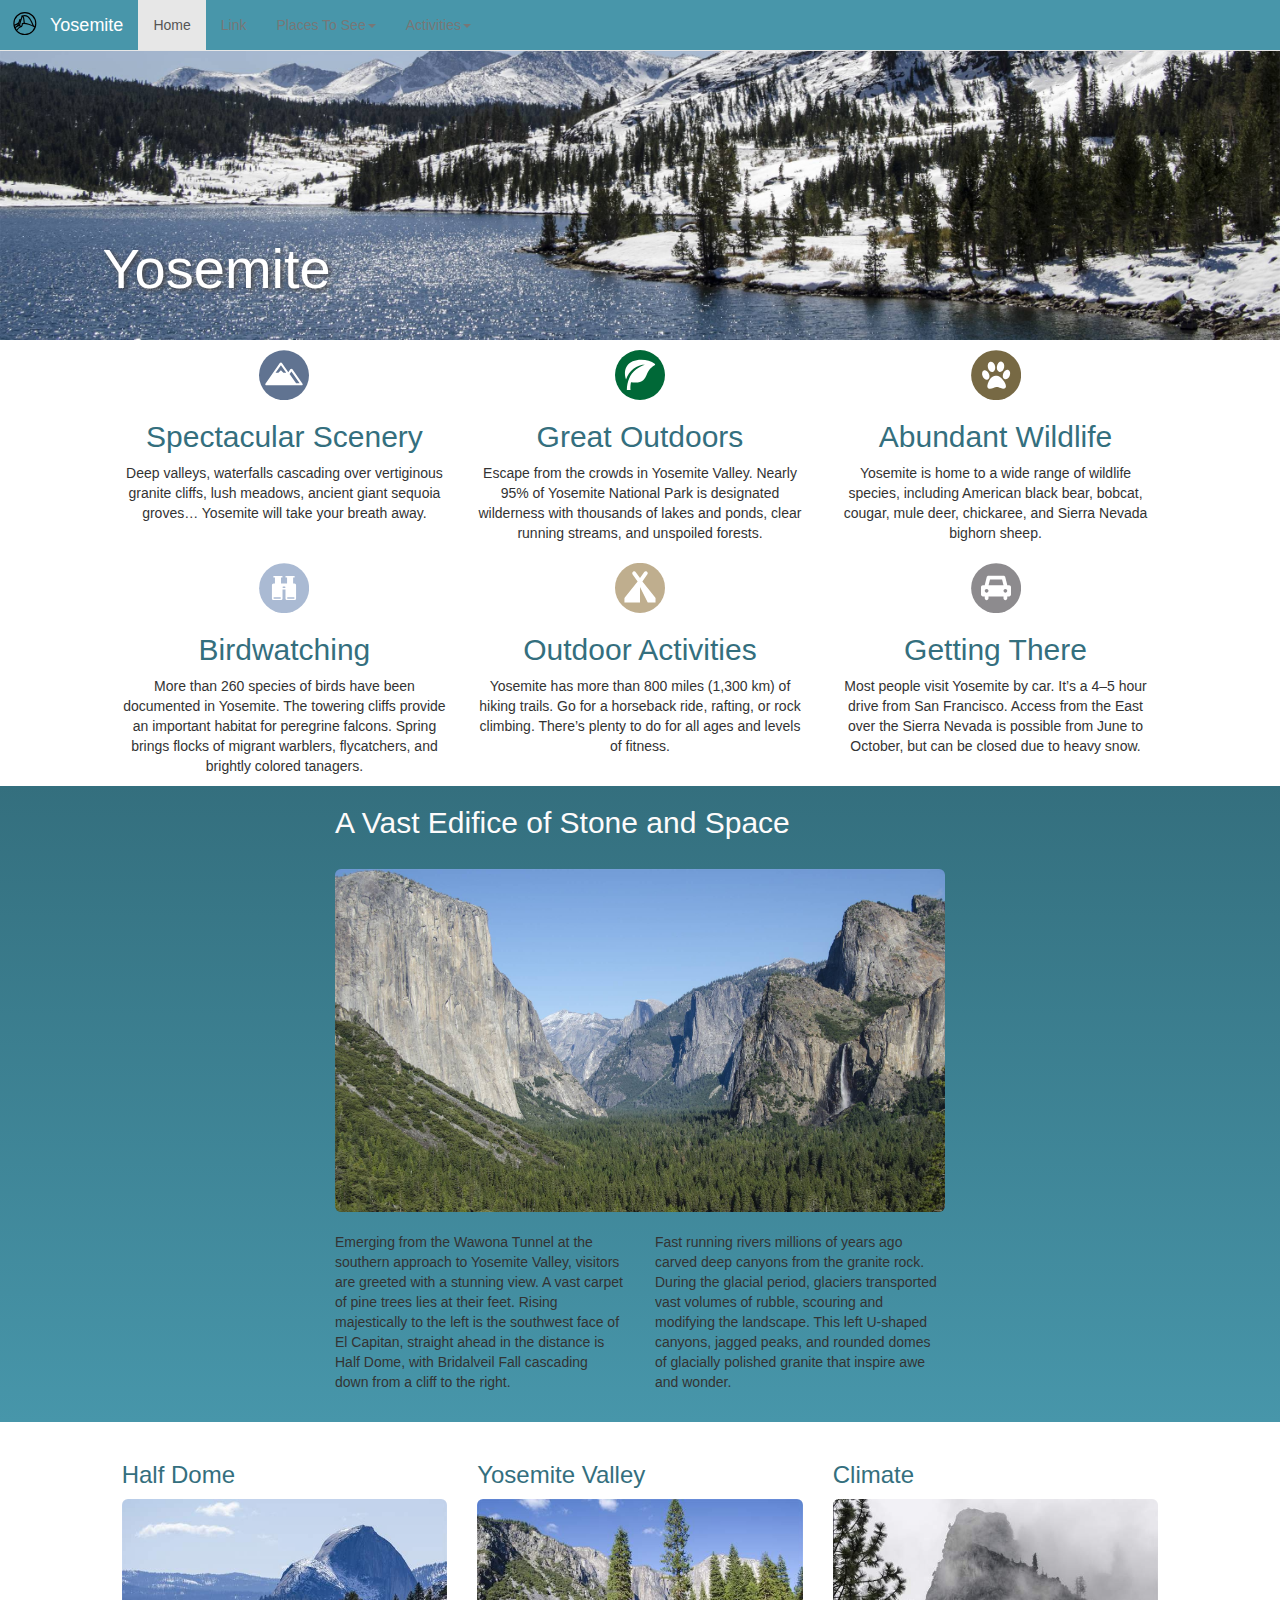
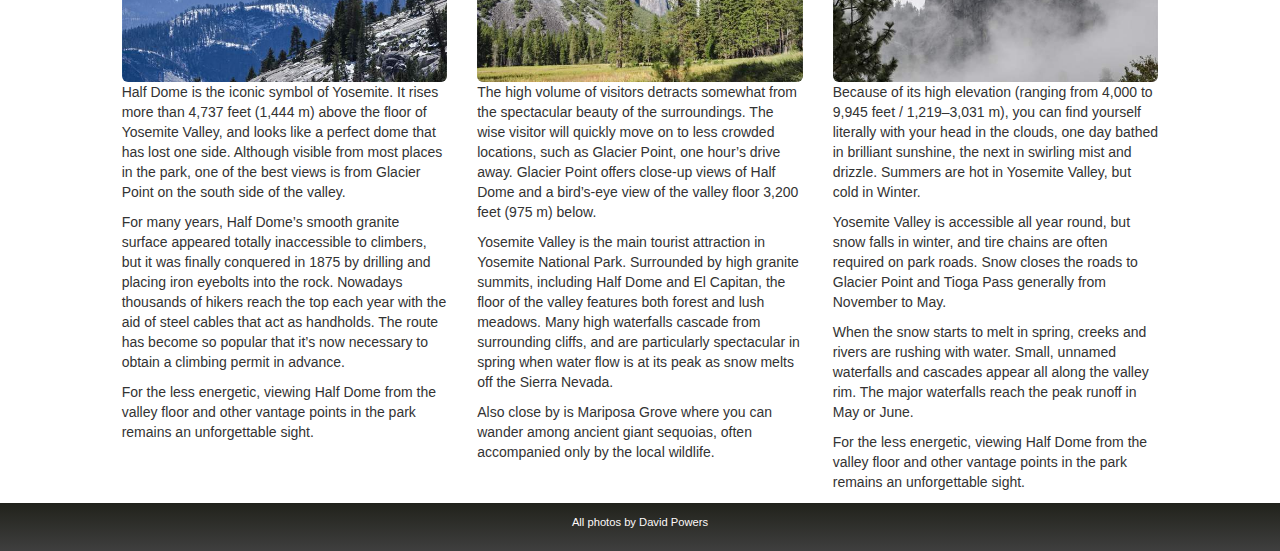
<file: index.html>
<!DOCTYPE html>
<html lang="en">
  <head>
    <meta charset="UTF-8">
	<meta http-equiv="X-UA-Compatible" content="IE=edge">
	<meta name="viewport" content="width=device-width, initial-scale=1">
    <title>Untitled Document</title>
    <!-- Bootstrap -->
	<link href="css/bootstrap.css" rel="stylesheet">
	<link href="css/yosemite.css" rel="stylesheet" type="text/css">

	<!-- HTML5 shim and Respond.js for IE8 support of HTML5 elements and media queries -->
	<!-- WARNING: Respond.js doesn't work if you view the page via file:// -->
	<!--[if lt IE 9]>
		  <script src="https://oss.maxcdn.com/html5shiv/3.7.2/html5shiv.min.js"></script>
		  <script src="https://oss.maxcdn.com/respond/1.4.2/respond.min.js"></script>
		<![endif]-->
  </head>
  <body>
  <nav class="navbar navbar-default navbar-fixed-top">
    <div class="container-fluid" id="lake">
      <!-- Brand and toggle get grouped for better mobile display -->
      <div class="navbar-header">
        <button type="button" class="navbar-toggle collapsed" data-toggle="collapse" data-target="#topFixedNavbar1" aria-expanded="false"><span class="sr-only">Toggle navigation</span>Menu<span class="glyphicon glyphicon-chevron-down"></span></button>
        <a class="navbar-brand" href="#">Yosemite</a></div>
      <!-- Collect the nav links, forms, and other content for toggling -->
      <div class="collapse navbar-collapse" id="topFixedNavbar1">
        <ul class="nav navbar-nav">
          <li class="active"><a href="index.html">Home<span class="sr-only">(current)</span></a></li>
          <li><a href="#">Link</a></li>
          <li class="dropdown"><a href="#" class="dropdown-toggle" data-toggle="dropdown" role="button" aria-haspopup="true" aria-expanded="false">Places To See<span class="caret"></span></a>
            <ul class="dropdown-menu">
              <li><a href="#">Yosemite Valley</a></li>
              <li><a href="#">Half Dome</a></li>
              <li><a href="#">Glacier Point</a></li>
              <li><a href="#">Waterfalls</a></li>
            </ul>
          </li>
          <li class="dropdown"><a href="#" class="dropdown-toggle" data-toggle="dropdown" role="button" aria-haspopup="true" aria-expanded="false">Activities<span class="caret"></span></a>
            <ul class="dropdown-menu">
              <li><a href="#">Yosemite Valley</a></li>
              <li><a href="#">Half Dome</a></li>
              <li><a href="#">Glacier Point</a></li>
              <li><a href="#">Waterfalls</a></li>
            </ul>
          </li>
        </ul>
      </div>
      <!-- /.navbar-collapse -->
    </div>
<!-- /.container-fluid -->
  </nav>
  <div class="container-fluid">
    <div class="row" id="lake">
      <h1>Yosemite</h1>
      <img src="images/tioga_lake.jpg" class="img-responsive" alt="Placeholder image"></div>
    <section id="highlights" class="row">
      <div class="col-lg-10 col-lg-offset-1">
        <div class="row">
<article class="col-sm-6 col-md-4"><img src="images/svg/mountains_icon.svg" alt=""/>
  <h2 class="text-center">Spectacular Scenery</h2>
  <p class="text-center">Deep valleys, waterfalls cascading over vertiginous granite cliffs, lush meadows, ancient giant sequoia groves… Yosemite will take your breath away.</p>
</article>
<article class="col-sm-6 col-md-4 hidden-xs"><img src="images/svg/leaf_icon.svg" alt=""/>
  <h2 class="text-center">Great Outdoors</h2>
  <p class="text-center">Escape from the crowds in Yosemite Valley. Nearly 95% of Yosemite National Park is designated wilderness with thousands of lakes and ponds, clear running streams, and unspoiled forests.</p>
</article>
<div class="clearfix visible-sm-block"></div>
<article class="col-sm-6 col-md-4"><img src="images/svg/paw_icon.svg" alt=""/>
  <h2 class="text-center">Abundant Wildlife</h2>
  <p class="text-center">Yosemite is home to a wide range of wildlife species, including American black bear, bobcat, cougar, mule deer, chickaree, and Sierra Nevada bighorn sheep.</p>
</article>
<div class="clearfix visible-md-block visible-lg-block"></div>
<article class="col-sm-6 col-md-4 hidden-xs"><img src="images/svg/binoculars_icon.svg" alt=""/>
  <h2 class="text-center">Birdwatching</h2>
  <p class="text-center">More than 260 species of birds have been documented in Yosemite. The towering cliffs provide an important habitat for peregrine falcons. Spring brings flocks of migrant warblers, flycatchers, and brightly colored tanagers.</p>
</article>
<div class="clearfix visible-sm-block"></div>
<article class="col-sm-6 col-md-4"><img src="images/svg/tent_icon.svg" alt=""/>
  <h2 class="text-center">Outdoor Activities</h2>
  <p class="text-center">Yosemite has more than 800 miles (1,300 km) of hiking trails. Go for a horseback ride, rafting, or rock climbing. There&rsquo;s plenty to do for all ages and levels of fitness.</p>
</article>
<article class="col-sm-6 col-md-4"><img src="images/svg/car_icon.svg" alt=""/>
  <h2 class="text-center">Getting There</h2>
  <p class="text-center">Most people visit Yosemite by car. It&rsquo;s a 4–5 hour drive from San Francisco. Access from the East over the Sierra Nevada is possible from June to October, but can be closed due to heavy snow.</p>
</article>
        </div>
      </div>
    </section>
    <section class="row" id="feature">
      <div class="col-sm-12 col-md-offset-3 col-md-6">
        <h2>A Vast Edifice of Stone and Space</h2>
      &nbsp;</div>
<div class="col-sm-12 col-md-offset-3 col-md-6"><img src="images/tunnel_view.jpg" class="img-rounded img-responsive" alt="Tunnel View">&nbsp;</div>
      <div class="col-sm-10 col-sm-offset-1 col-md-offset-3 col-md-3">
        <p>Emerging from the Wawona Tunnel at the southern approach to Yosemite Valley, visitors are greeted with a stunning view. A vast carpet of pine trees lies at their feet. Rising majestically to the left is the southwest face of El Capitan, straight ahead in the distance is Half Dome, with Bridalveil Fall cascading down from a cliff to the right.</p>
      &nbsp;</div>
<div class="col-sm-10 col-sm-offset-1 col-md-offset-0 col-md-3">
  <p>Fast running rivers millions of years ago carved deep canyons from the granite rock. During the glacial period, glaciers transported vast volumes of rubble, scouring and modifying the landscape. This left U-shaped canyons, jagged peaks, and rounded domes of glacially polished granite that inspire awe and wonder.</p>
  &nbsp;</div>
</section>
    <section class="row" id="articles">
      <div class="col-md-10 col-md-offset-1">&nbsp;
        <div class="row">
          <div class="col-sm-4">
            <h3>Half Dome</h3>
            <img src="images/half_dome.jpg" class="img-rounded img-responsive" alt="Half Dome">
            <p>Half Dome is the iconic symbol of Yosemite. It rises more than 4,737 feet (1,444 m) above the floor of Yosemite Valley, and looks like a perfect dome that has lost one side. Although visible from most places in the park, one of the best views is from Glacier Point on the south side of the valley.</p>
            <p>For many years, Half Dome&rsquo;s smooth granite surface appeared totally inaccessible to climbers, but it was finally conquered in 1875 by drilling and placing iron eyebolts into the rock. Nowadays thousands of hikers reach the top each year with the aid of steel cables that act as handholds. The route has become so popular that it&rsquo;s now necessary to obtain a climbing permit in advance.</p>
            <p>For the less energetic, viewing Half Dome from the valley floor and other vantage points in the park remains an unforgettable sight.</p>
          </div>
          <div class="col-sm-4">
            <h3>Yosemite Valley </h3>
            <img src="images/valley.jpg" class="img-rounded img-responsive" alt="Half Dome">
            <p>The high volume of visitors detracts somewhat from the spectacular beauty of the surroundings. The wise visitor will quickly move on to less crowded locations, such as Glacier Point, one hour&rsquo;s drive away. Glacier Point offers close-up views of Half Dome and a bird&rsquo;s-eye view of the valley floor 3,200 feet (975 m) below.</p>
            <p>Yosemite Valley is the main tourist attraction in Yosemite National Park. Surrounded by high granite summits, including Half Dome and El Capitan, the floor of the valley features both forest and lush meadows. Many high waterfalls cascade from surrounding cliffs, and are particularly spectacular in spring when water flow is at its peak as snow melts off the Sierra Nevada.</p>
            <p>Also close by is Mariposa Grove where you can wander among ancient giant sequoias, often accompanied only by the local wildlife.</p>
          </div>
          <div class="col-sm-4">
            <h3>Climate<br>
            </h3>
            <img src="images/low_cloud.jpg" class="img-rounded img-responsive" alt="Half Dome">
            <p>Because of its high elevation (ranging from 4,000 to 9,945 feet / 1,219–3,031 m), you can find yourself literally with your head in the clouds, one day bathed in brilliant sunshine, the next in swirling mist and drizzle. Summers are hot in Yosemite Valley, but cold in Winter.</p>
            <p>Yosemite Valley is accessible all year round, but snow falls in winter, and tire chains are often required on park roads. Snow closes the roads to Glacier Point and Tioga Pass generally from November to May. </p>
            <p>When the snow starts to melt in spring, creeks and rivers are rushing with water. Small, unnamed waterfalls and cascades appear all along the valley rim. The major waterfalls reach the peak runoff in May or June.</p>
            <p>For the less energetic, viewing Half Dome from the valley floor and other vantage points in the park remains an unforgettable sight.</p>
          </div>
          <div class="col-sm-4"></div>
          <div class="col-sm-4"></div>
        </div>
      </div>
    </section>
    <footer class="row">
      <div class="col-lg-12">
        <p>All photos by David Powers</p>
      </div>
    </footer>
  </div>
	<!-- jQuery (necessary for Bootstrap's JavaScript plugins) --> 
	<script src="js/jquery-1.11.3.min.js"></script>

	<!-- Include all compiled plugins (below), or include individual files as needed --> 
	<script src="js/bootstrap.js"></script>
  </body>
</html>
</file>
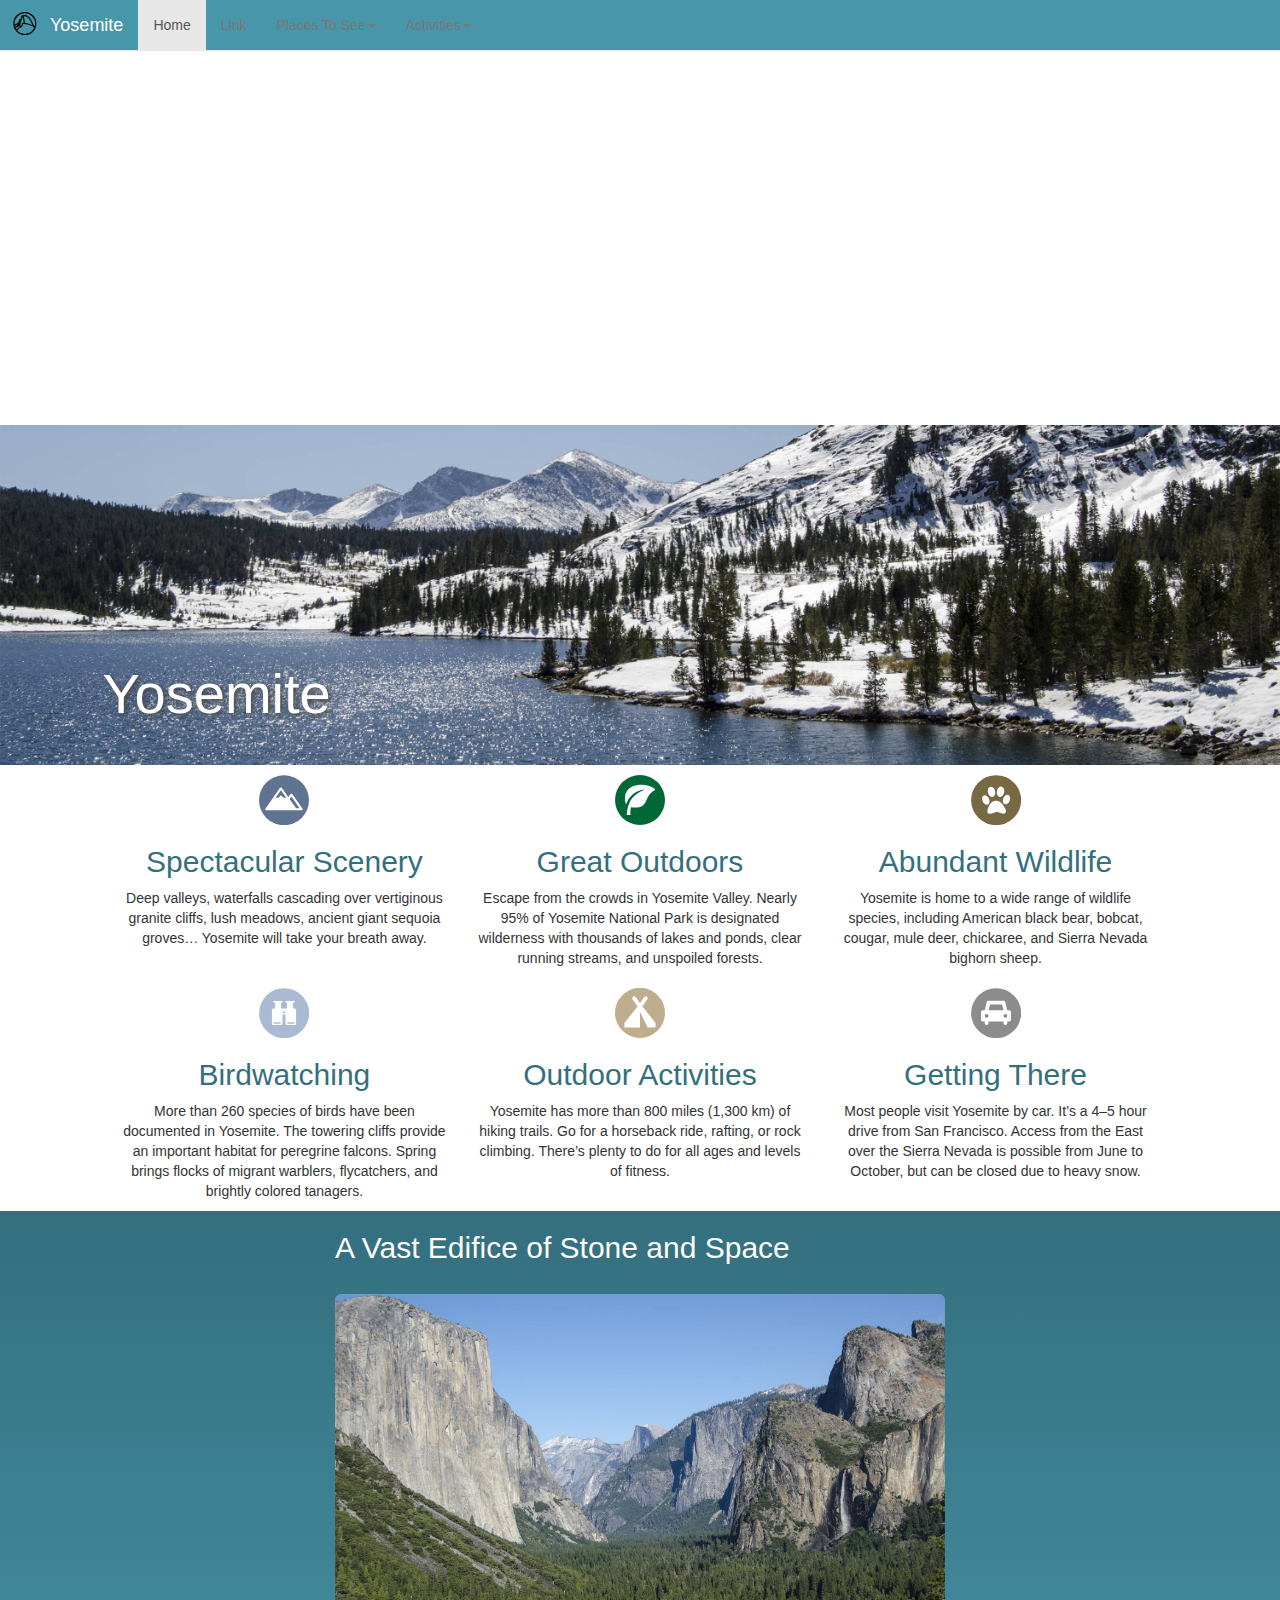
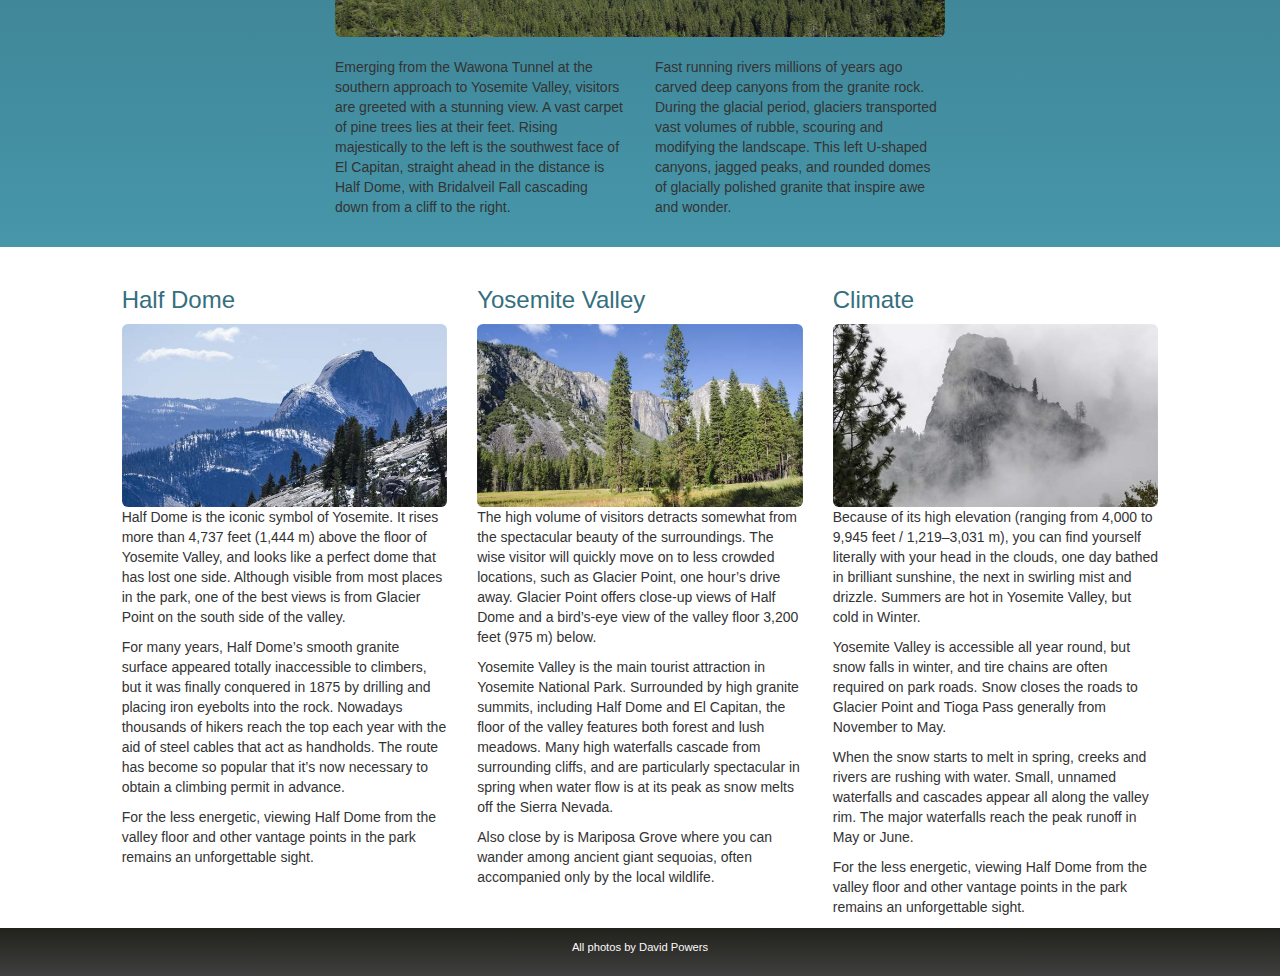
<file: index2.html>
<!DOCTYPE html>
<html lang="en">
  <head>
    <meta charset="UTF-8">
	<meta http-equiv="X-UA-Compatible" content="IE=edge">
	<meta name="viewport" content="width=device-width, initial-scale=1">
    <title>Untitled Document</title>
    <!-- Bootstrap -->
	<link href="css/bootstrap.css" rel="stylesheet">
	<link href="css/yosemite.css" rel="stylesheet" type="text/css">

	<!-- HTML5 shim and Respond.js for IE8 support of HTML5 elements and media queries -->
	<!-- WARNING: Respond.js doesn't work if you view the page via file:// -->
	<!--[if lt IE 9]>
		  <script src="https://oss.maxcdn.com/html5shiv/3.7.2/html5shiv.min.js"></script>
		  <script src="https://oss.maxcdn.com/respond/1.4.2/respond.min.js"></script>
		<![endif]-->
  </head>
  <body>
  
  <object id="EdgeID" type="text/html" width="570" height="420" data-dw-widget="Edge" data="animation_assets/horse/Assets/Untitled-2.html">
  </object>
<nav class="navbar navbar-default navbar-fixed-top">
  <div class="container-fluid" id="lake">
      <!-- Brand and toggle get grouped for better mobile display -->
      <div class="navbar-header">
        <button type="button" class="navbar-toggle collapsed" data-toggle="collapse" data-target="#topFixedNavbar1" aria-expanded="false"><span class="sr-only">Toggle navigation</span>Menu<span class="glyphicon glyphicon-chevron-down"></span></button>
        <a class="navbar-brand" href="#">Yosemite</a></div>
      <!-- Collect the nav links, forms, and other content for toggling -->
      <div class="collapse navbar-collapse" id="topFixedNavbar1">
        <ul class="nav navbar-nav">
          <li class="active"><a href="index.html">Home<span class="sr-only">(current)</span></a></li>
          <li><a href="#">Link</a></li>
          <li class="dropdown"><a href="#" class="dropdown-toggle" data-toggle="dropdown" role="button" aria-haspopup="true" aria-expanded="false">Places To See<span class="caret"></span></a>
            <ul class="dropdown-menu">
              <li><a href="#">Yosemite Valley</a></li>
              <li><a href="#">Half Dome</a></li>
              <li><a href="#">Glacier Point</a></li>
              <li><a href="#">Waterfalls</a></li>
            </ul>
          </li>
          <li class="dropdown"><a href="#" class="dropdown-toggle" data-toggle="dropdown" role="button" aria-haspopup="true" aria-expanded="false">Activities<span class="caret"></span></a>
            <ul class="dropdown-menu">
              <li><a href="#">Yosemite Valley</a></li>
              <li><a href="#">Half Dome</a></li>
              <li><a href="#">Glacier Point</a></li>
              <li><a href="#">Waterfalls</a></li>
            </ul>
          </li>
        </ul>
      </div>
      <!-- /.navbar-collapse -->
  </div>
<!-- /.container-fluid -->
  </nav>
  <div class="container-fluid">
    <div class="row" id="lake">
      <h1>Yosemite</h1>
      <img src="images/tioga_lake.jpg" class="img-responsive" alt="Placeholder image"></div>
    <section id="highlights" class="row">
      <div class="col-lg-10 col-lg-offset-1">
        <div class="row">
<article class="col-sm-6 col-md-4"><img src="images/svg/mountains_icon.svg" alt=""/>
  <h2 class="text-center">Spectacular Scenery</h2>
  <p class="text-center">Deep valleys, waterfalls cascading over vertiginous granite cliffs, lush meadows, ancient giant sequoia groves… Yosemite will take your breath away.</p>
</article>
<article class="col-sm-6 col-md-4 hidden-xs"><img src="images/svg/leaf_icon.svg" alt=""/>
  <h2 class="text-center">Great Outdoors</h2>
  <p class="text-center">Escape from the crowds in Yosemite Valley. Nearly 95% of Yosemite National Park is designated wilderness with thousands of lakes and ponds, clear running streams, and unspoiled forests.</p>
</article>
<div class="clearfix visible-sm-block"></div>
<article class="col-sm-6 col-md-4"><img src="images/svg/paw_icon.svg" alt=""/>
  <h2 class="text-center">Abundant Wildlife</h2>
  <p class="text-center">Yosemite is home to a wide range of wildlife species, including American black bear, bobcat, cougar, mule deer, chickaree, and Sierra Nevada bighorn sheep.</p>
</article>
<div class="clearfix visible-md-block visible-lg-block"></div>
<article class="col-sm-6 col-md-4 hidden-xs"><img src="images/svg/binoculars_icon.svg" alt=""/>
  <h2 class="text-center">Birdwatching</h2>
  <p class="text-center">More than 260 species of birds have been documented in Yosemite. The towering cliffs provide an important habitat for peregrine falcons. Spring brings flocks of migrant warblers, flycatchers, and brightly colored tanagers.</p>
</article>
<div class="clearfix visible-sm-block"></div>
<article class="col-sm-6 col-md-4"><img src="images/svg/tent_icon.svg" alt=""/>
  <h2 class="text-center">Outdoor Activities</h2>
  <p class="text-center">Yosemite has more than 800 miles (1,300 km) of hiking trails. Go for a horseback ride, rafting, or rock climbing. There&rsquo;s plenty to do for all ages and levels of fitness.</p>
</article>
<article class="col-sm-6 col-md-4"><img src="images/svg/car_icon.svg" alt=""/>
  <h2 class="text-center">Getting There</h2>
  <p class="text-center">Most people visit Yosemite by car. It&rsquo;s a 4–5 hour drive from San Francisco. Access from the East over the Sierra Nevada is possible from June to October, but can be closed due to heavy snow.</p>
</article>
        </div>
      </div>
    </section>
    <section class="row" id="feature">
      <div class="col-sm-12 col-md-offset-3 col-md-6">
        <h2>A Vast Edifice of Stone and Space</h2>
      &nbsp;</div>
<div class="col-sm-12 col-md-offset-3 col-md-6"><img src="images/tunnel_view.jpg" class="img-rounded img-responsive" alt="Tunnel View">&nbsp;</div>
      <div class="col-sm-10 col-sm-offset-1 col-md-offset-3 col-md-3">
        <p>Emerging from the Wawona Tunnel at the southern approach to Yosemite Valley, visitors are greeted with a stunning view. A vast carpet of pine trees lies at their feet. Rising majestically to the left is the southwest face of El Capitan, straight ahead in the distance is Half Dome, with Bridalveil Fall cascading down from a cliff to the right.</p>
      &nbsp;</div>
<div class="col-sm-10 col-sm-offset-1 col-md-offset-0 col-md-3">
  <p>Fast running rivers millions of years ago carved deep canyons from the granite rock. During the glacial period, glaciers transported vast volumes of rubble, scouring and modifying the landscape. This left U-shaped canyons, jagged peaks, and rounded domes of glacially polished granite that inspire awe and wonder.</p>
  &nbsp;</div>
</section>
    <section class="row" id="articles">
      <div class="col-md-10 col-md-offset-1">&nbsp;
        <div class="row">
          <div class="col-sm-4">
            <h3>Half Dome</h3>
            <img src="images/half_dome.jpg" class="img-rounded img-responsive" alt="Half Dome">
            <p>Half Dome is the iconic symbol of Yosemite. It rises more than 4,737 feet (1,444 m) above the floor of Yosemite Valley, and looks like a perfect dome that has lost one side. Although visible from most places in the park, one of the best views is from Glacier Point on the south side of the valley.</p>
            <p>For many years, Half Dome&rsquo;s smooth granite surface appeared totally inaccessible to climbers, but it was finally conquered in 1875 by drilling and placing iron eyebolts into the rock. Nowadays thousands of hikers reach the top each year with the aid of steel cables that act as handholds. The route has become so popular that it&rsquo;s now necessary to obtain a climbing permit in advance.</p>
            <p>For the less energetic, viewing Half Dome from the valley floor and other vantage points in the park remains an unforgettable sight.</p>
          </div>
          <div class="col-sm-4">
            <h3>Yosemite Valley </h3>
            <img src="images/valley.jpg" class="img-rounded img-responsive" alt="Half Dome">
            <p>The high volume of visitors detracts somewhat from the spectacular beauty of the surroundings. The wise visitor will quickly move on to less crowded locations, such as Glacier Point, one hour&rsquo;s drive away. Glacier Point offers close-up views of Half Dome and a bird&rsquo;s-eye view of the valley floor 3,200 feet (975 m) below.</p>
            <p>Yosemite Valley is the main tourist attraction in Yosemite National Park. Surrounded by high granite summits, including Half Dome and El Capitan, the floor of the valley features both forest and lush meadows. Many high waterfalls cascade from surrounding cliffs, and are particularly spectacular in spring when water flow is at its peak as snow melts off the Sierra Nevada.</p>
            <p>Also close by is Mariposa Grove where you can wander among ancient giant sequoias, often accompanied only by the local wildlife.</p>
          </div>
          <div class="col-sm-4">
            <h3>Climate<br>
            </h3>
            <img src="images/low_cloud.jpg" class="img-rounded img-responsive" alt="Half Dome">
            <p>Because of its high elevation (ranging from 4,000 to 9,945 feet / 1,219–3,031 m), you can find yourself literally with your head in the clouds, one day bathed in brilliant sunshine, the next in swirling mist and drizzle. Summers are hot in Yosemite Valley, but cold in Winter.</p>
            <p>Yosemite Valley is accessible all year round, but snow falls in winter, and tire chains are often required on park roads. Snow closes the roads to Glacier Point and Tioga Pass generally from November to May. </p>
            <p>When the snow starts to melt in spring, creeks and rivers are rushing with water. Small, unnamed waterfalls and cascades appear all along the valley rim. The major waterfalls reach the peak runoff in May or June.</p>
            <p>For the less energetic, viewing Half Dome from the valley floor and other vantage points in the park remains an unforgettable sight.</p>
          </div>
          <div class="col-sm-4"></div>
          <div class="col-sm-4"></div>
        </div>
      </div>
    </section>
    <footer class="row">
      <div class="col-lg-12">
        <p>All photos by David Powers</p>
      </div>
    </footer>
  </div>
	<!-- jQuery (necessary for Bootstrap's JavaScript plugins) --> 
	<script src="js/jquery-1.11.3.min.js"></script>

	<!-- Include all compiled plugins (below), or include individual files as needed --> 
	<script src="js/bootstrap.js"></script>
  </body>
</html>
</file>
<file: css/yosemite.css>
@charset "UTF-8";
.navbar {
  background-color: #4896aa;
}
.navbar .navbar-brand {
  color: #ffffff;
}
.navbar .navbar-brand:hover,
.navbar .navbar-brand:focus {
  color: #ffffff;
}
.navbar .navbar-text {
  color: #ffffff;
}
.navbar .navbar-nav .nav-link {
  color: #ffffff;
  border-radius: .25rem;
  margin: 0 0.25em;
}
.navbar .navbar-nav .nav-link:not(.disabled):hover,
.navbar .navbar-nav .nav-link:not(.disabled):focus {
  color: #ffffff;
}
.navbar .navbar-nav .dropdown-menu {
  background-color: #4896aa;
  border-color: #346f7e;
}
.navbar .navbar-nav .dropdown-menu .dropdown-item {
  color: #ffffff;
}
.navbar .navbar-nav .dropdown-menu .dropdown-item:hover,
.navbar .navbar-nav .dropdown-menu .dropdown-item:focus,
.navbar .navbar-nav .dropdown-menu .dropdown-item.active {
  color: #ffffff;
  background-color: #346f7e;
}
.navbar .navbar-nav .dropdown-menu .dropdown-divider {
  border-top-color: #346f7e;
}
.navbar .navbar-nav .nav-item.active .nav-link,
.navbar .navbar-nav .nav-item.active .nav-link:hover,
.navbar .navbar-nav .nav-item.active .nav-link:focus,
.navbar .navbar-nav .nav-item.show .nav-link,
.navbar .navbar-nav .nav-item.show .nav-link:hover,
.navbar .navbar-nav .nav-item.show .nav-link:focus {
  color: #ffffff;
  background-color: #346f7e;
}
.navbar .navbar-toggle {
  border-color: #346f7e;
}
.navbar .navbar-toggle:hover,
.navbar .navbar-toggle:focus {
  background-color: #346f7e;
}
.navbar .navbar-toggle .navbar-toggler-icon {
  color: #ffffff;
}
.navbar .navbar-collapse,
.navbar .navbar-form {
  border-color: #ffffff;
}
.navbar .navbar-link {
  color: #ffffff;
}
.navbar .navbar-link:hover {
  color: #ffffff;
}
.navbar-brand {
	background-image: url(../images/svg/halfdome.svg);
	background-repeat: no-repeat;
	background-size: 60px auto;
	padding-left: 50px;
	background-position: -6% 0%;
}
#lake {
	position: relative;
}
#lake h1 {
	position: absolute;
	color: #FFFFFF;
	font-family: Impact, Haettenschweiler, "Franklin Gothic Bold", "Arial Black", sans-serif;
	font-size: 4em;
	text-shadow: 2px 2px 5px rgba(69,67,67,1.00);
	left: 8%;
	bottom: 9%;
}
.row .col-sm-6.col-md-4 img {
}
h2, h3 {
	color: #346F7E;
}
#highlights {
	text-align: center;
}
.col-lg-10.col-lg-offset-1 .row .clearfix.visible-md-block.visible-lg-block {
	text-align: center;
}
#feature {
	background-color: #346F7E;
	background-image: -webkit-linear-gradient(270deg,rgba(52,111,126,1.00) 0%,rgba(71,150,170,1.00) 100%);
	background-image: -moz-linear-gradient(270deg,rgba(52,111,126,1.00) 0%,rgba(71,150,170,1.00) 100%);
	background-image: -o-linear-gradient(270deg,rgba(52,111,126,1.00) 0%,rgba(71,150,170,1.00) 100%);
	background-image: linear-gradient(180deg,rgba(52,111,126,1.00) 0%,rgba(71,150,170,1.00) 100%);
}
#feature h2 {
	color: #FDFBFB;
}
footer {
	padding: 1em 0;
	background-color: #21221B;
	background-image: -webkit-linear-gradient(270deg,rgba(33,34,27,1.00) 0%,rgba(63,63,63,1.00) 100%);
	background-image: -moz-linear-gradient(270deg,rgba(33,34,27,1.00) 0%,rgba(63,63,63,1.00) 100%);
	background-image: -o-linear-gradient(270deg,rgba(33,34,27,1.00) 0%,rgba(63,63,63,1.00) 100%);
	background-image: linear-gradient(180deg,rgba(33,34,27,1.00) 0%,rgba(63,63,63,1.00) 100%);
	color: #FDF9F9;
	font-size: 0.8em;
	text-align: center;
}

@media (max-width:649px){
  .navbar-expand-md .navbar-nav .show .dropdown-menu .dropdown-item {
    color: #ffffff;
  }
  .navbar-expand-md .navbar-nav .show .dropdown-menu .dropdown-item:hover,
  .navbar-expand-md .navbar-nav .show .dropdown-menu .dropdown-item:focus {
    color: #ffffff;
  }
  .navbar-expand-md .navbar-nav .show .dropdown-menu .dropdown-item.active {
    color: #ffffff;
    background-color: #346f7e;
  }
.navbar-toggle {
	color: #ffffff;
}
#lake h1 {
	font-size: 2em;
}
}

@media (max-width: 1199px) {
  .navbar-expand-xl .navbar-nav .show .dropdown-menu .dropdown-item {
    color: #ffffff;
  }
  .navbar-expand-xl .navbar-nav .show .dropdown-menu .dropdown-item:hover,
  .navbar-expand-xl .navbar-nav .show .dropdown-menu .dropdown-item:focus {
    color: #ffffff;
  }
  .navbar-expand-xl .navbar-nav .show .dropdown-menu .dropdown-item.active {
    color: #ffffff;
    background-color: #346f7e;
  }
}

.navbar-expand .navbar-nav .show .dropdown-menu .dropdown-item {
  color: #ffffff;
}
img[src$="icon.svg"] {
	width: 50px;
	display: block;
	margin-top: 10px;
	margin-bottom: 10px;
	margin-right: auto;
	margin-left: auto;
}
.navbar-expand .navbar-nav .show .dropdown-menu .dropdown-item:hover,
.navbar-expand .navbar-nav .show .dropdown-menu .dropdown-item:focus {
  color: #ffffff;
}
.navbar-expand .navbar-nav .show .dropdown-menu .dropdown-item.active {
  color: #ffffff;
  background-color: #346f7e;
}

@media screen and (max-width:959px) and (min-width:650px){
#lake h1 {
	font-size: 3em;
}
}
#feature {
}
#articles {
}
</file>
